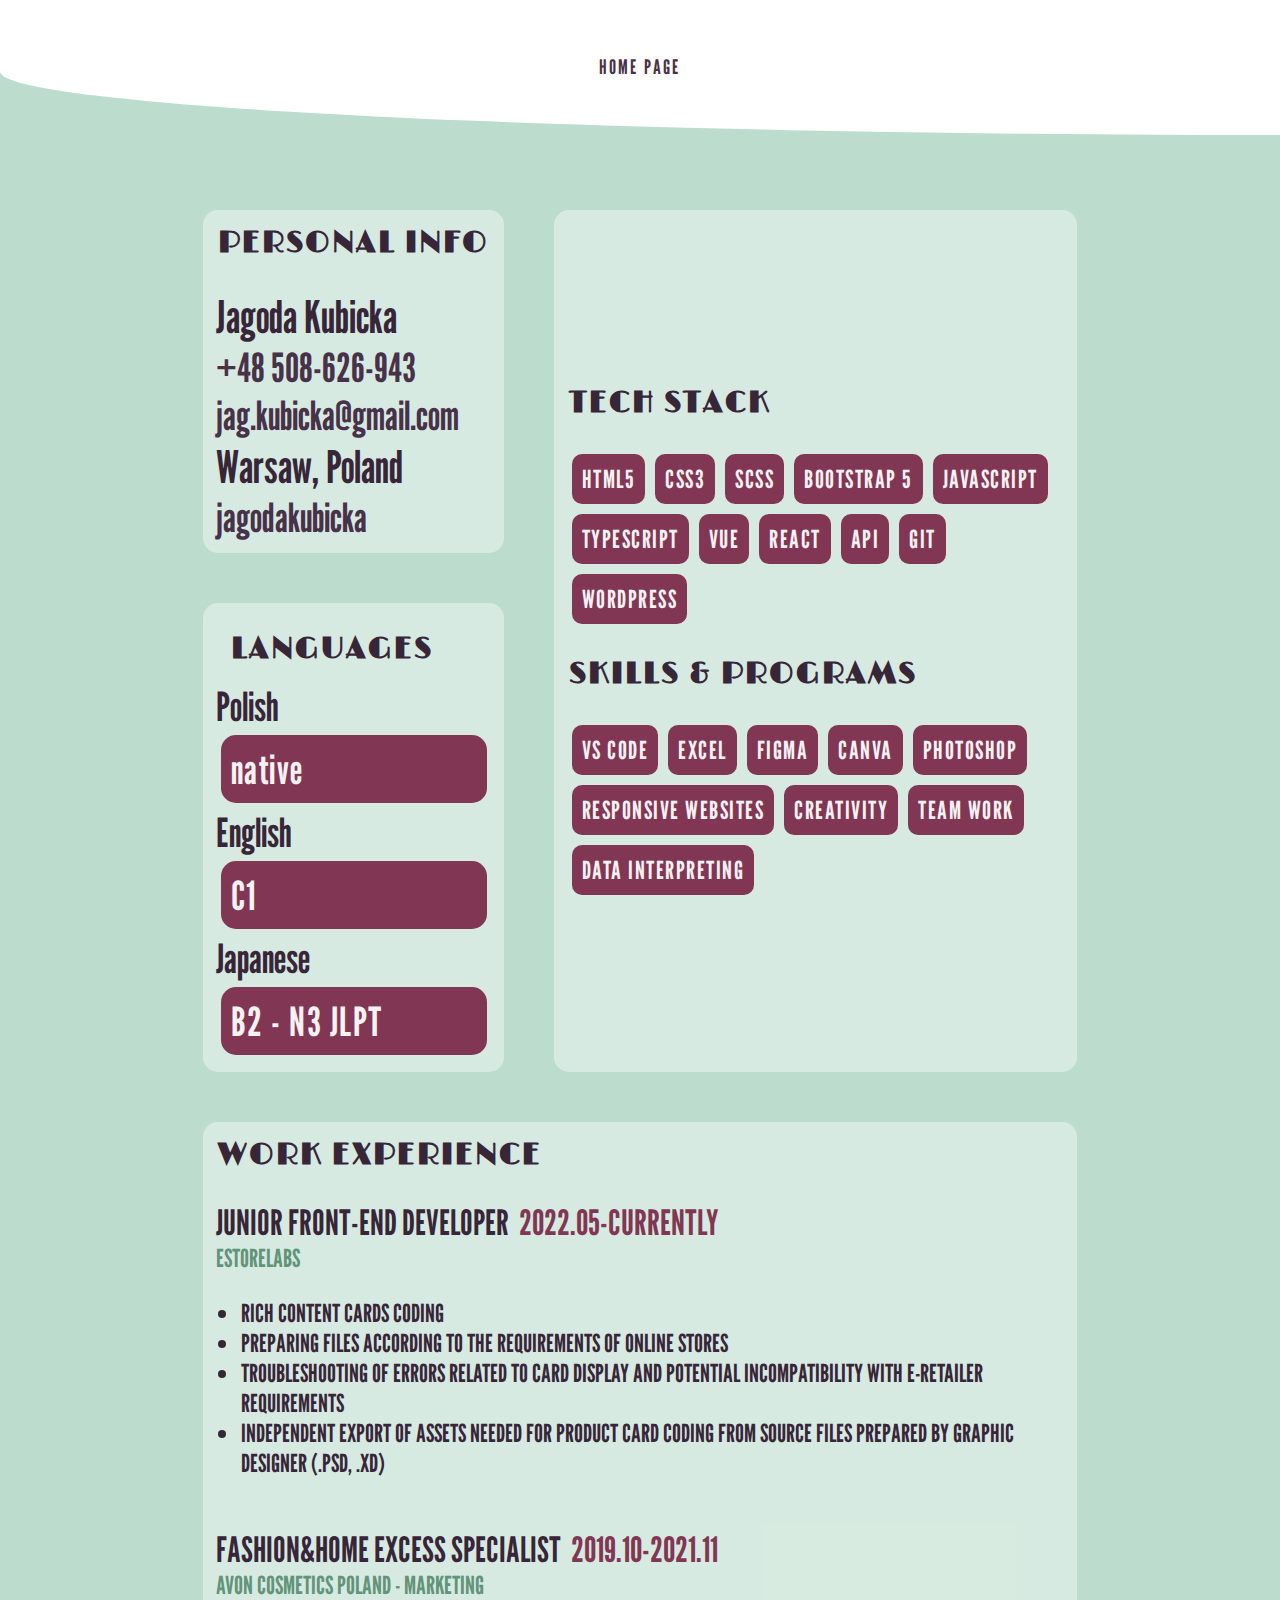
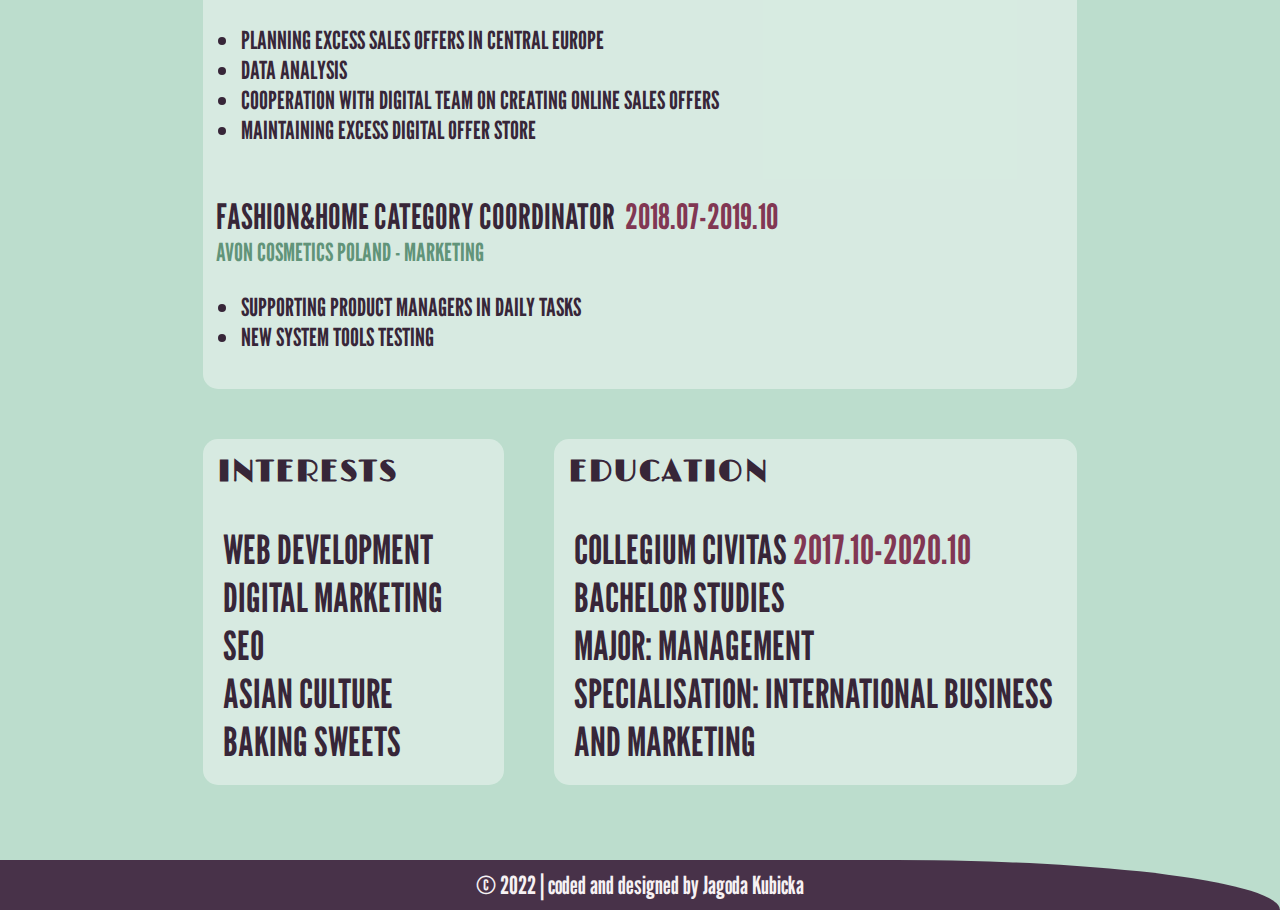
<file: resume.html>
<!DOCTYPE html>
<html lang="en">
  <head>
    <meta charset="UTF-8" />
    <meta http-equiv="X-UA-Compatible" content="IE=edge" />
    <meta name="viewport" content="width=device-width, initial-scale=1.0" />
    <link
      rel="stylesheet"
      href="https://cdnjs.cloudflare.com/ajax/libs/font-awesome/6.0.0-beta3/css/all.min.css"
      integrity="sha512-Fo3rlrZj/k7ujTnHg4CGR2D7kSs0v4LLanw2qksYuRlEzO+tcaEPQogQ0KaoGN26/zrn20ImR1DfuLWnOo7aBA=="
      crossorigin="anonymous"
      referrerpolicy="no-referrer"
    />
    <title>Jagoda Kubicka | Resume</title>
    <link rel="stylesheet" href="/main.css" />
  </head>
  <body style="background-color: rgb(188, 221, 205)">
    <!-- navigation section -->
    <nav>
      <ul class="nav-list-container">
        <li>
          <a href="./index.html">home page</a>
        </li>
      </ul>
    </nav>
    <main class="resume-container">
      <div class="personal-info-container resume-item">
        <p class="resume-item-title">personal info</p>
        <div class="personal-info-data">
          <p><i class="fa-solid fa-user"></i> Jagoda Kubicka</p>
          <a href="tel:+48 508-626-943"
            ><i class="fa-solid fa-phone"></i> +48 508-626-943</a
          >
          <a href="mailto:jag.kubicka@gmail.com"
            ><i class="fa-solid fa-envelope"></i> jag.kubicka@gmail.com</a
          >
          <p><i class="fa-solid fa-location-dot"></i> Warsaw, Poland</p>
          <a href="https://github.com/jagodakubicka" target="_blank"
            ><i class="fa-brands fa-github"></i> jagodakubicka</a
          >
        </div>
      </div>
      <div class="tech-stack-container resume-item">
        <p class="resume-item-title">tech stack</p>
        <div class="tech-stact-items">
          <p class="item-tag">HTML5</p>
          <p class="item-tag">CSS3</p>
          <p class="item-tag">SCSS</p>
          <p class="item-tag">Bootstrap 5</p>
          <p class="item-tag">JavaScript</p>
          <p class="item-tag">TypeScript</p>
          <p class="item-tag">VUE</p>
          <p class="item-tag">REACT</p>
          <p class="item-tag">API</p>
          <p class="item-tag">Git</p>
          <p class="item-tag">Wordpress</p>
        </div>
        <p class="resume-item-title">skills & programs</p>
        <div class="tech-stact-items">
          <p class="item-tag">VS Code</p>
          <p class="item-tag">Excel</p>
          <p class="item-tag">figma</p>
          <p class="item-tag">canva</p>
          <p class="item-tag">Photoshop</p>
          <p class="item-tag">Responsive Websites</p>
          <p class="item-tag">creativity</p>
          <p class="item-tag">team work</p>
          <p class="item-tag">data interpreting</p>
        </div>
      </div>
      <div class="languages-container resume-item">
        <p class="resume-item-title">languages</p>
        <div class="language-level">
          <p>Polish</p>
          <p class="item-tag">native</p>
        </div>
        <div class="language-level">
          <p>English</p>
          <p class="item-tag">C1</p>
        </div>
        <div class="language-level">
          <p>Japanese</p>
          <p class="item-tag">B2 - N3 JLPT</p>
        </div>
      </div>
      <div class="work-experience-container resume-item">
        <p class="resume-item-title">work experience</p>
        <div class="work-experience-item">
          <p class="work-title">
            junior front-end developer<span>2022.05-currently</span>
          </p>
          <p class="company-name">estorelabs</p>
          <ul>
            <li>Rich Content Cards coding</li>
            <li>
              Preparing files according to the requirements of online stores
            </li>
            <li>
              Troubleshooting of errors related to card display and potential
              incompatibility with e-retailer requirements
            </li>
            <li>
              Independent export of assets needed for product card coding from
              source files prepared by graphic designer (.psd, .xd)
            </li>
          </ul>
        </div>
        <div class="work-experience-item">
          <p class="work-title">
            fashion&home excess specialist<span>2019.10-2021.11</span>
          </p>
          <p class="company-name">avon cosmetics poland - marketing</p>
          <ul>
            <li>Planning excess sales offers in Central Europe</li>
            <li>Data analysis</li>
            <li>
              Cooperation with Digital Team on creating online sales offers
            </li>
            <li>Maintaining excess digital offer store</li>
          </ul>
        </div>
        <div class="work-experience-item">
          <p class="work-title">
            fashion&home category coordinator<span>2018.07-2019.10</span>
          </p>
          <p class="company-name">avon cosmetics poland - marketing</p>
          <ul>
            <li>Supporting Product Managers in daily tasks</li>
            <li>New system Tools testing</li>
          </ul>
        </div>
      </div>
      <div class="interests-container resume-item">
        <p class="resume-item-title">interests</p>
        <div class="interests-items">
          <p>Web development</p>
          <p>digital marketing</p>
          <p>Seo</p>
          <p>Asian culture</p>
          <p>baking sweets</p>
        </div>
      </div>
      <div class="education-container resume-item">
        <p class="resume-item-title">education</p>
        <div class="education-item">
          <p>
            <i class="fa-solid fa-graduation-cap"></i> Collegium Civitas
            <span>2017.10-2020.10</span>
          </p>
          <p>bachelor studies</p>
          <p>major: management</p>
          <p>specialisation: international business and marketing</p>
        </div>
      </div>
    </main>
    <!-- footer -->
    <footer style="background-color: rgb(72, 50, 73)">
      <div class="footer-container">
        <p>© 2022 | coded and designed by Jagoda Kubicka</p>
      </div>
    </footer>
    <script src="/app.js"></script>
  </body>
</html>
</file>
<file: main.css>
/* fonts import */
@import url('https://fonts.googleapis.com/css2?family=League+Gothic&display=swap');
/* font-family: 'League Gothic', sans-serif; */
@import url('https://fonts.googleapis.com/css2?family=Limelight&display=swap');
/* font-family: 'Limelight', cursive; */

:root {
  --text-color: rgb(55, 38, 56);
  --hover-elements: rgb(97, 148, 121);
  --hover-text: rgb(129, 55, 83);
  --main-text: rgb(72, 50, 73);
  --background-color: rgb(246, 241, 243);
}

html {
  scroll-behavior: smooth;
}

::selection {
  background: var(--hover-elements);
  color: var(--background-color);
}

* {
  margin: 0;
  padding: 0;
  box-sizing: border-box;
}
body {
  height: 100vh;
  font-family: 'League Gothic', sans-serif;
  font-size: 25px;
  background-color: var(--background-color);
  color: var(--text-color);
}
img {
  max-width: 100%;
}

/* navigation section */
nav {
  display: flex;
  width: 100%;
  background-color: #fff;
  border-radius: 0% 100% 0% 100% / 53% 0% 100% 47%;
  min-height: 100px;
}
.nav-list-container {
  display: flex;
  padding: 2em;
  margin: auto;
}
.nav-list-container > li {
  list-style: none;
  margin: 0 1em;
}

.nav-list-container > li > a {
  color: var(--main-text);
  text-decoration: none;
  text-transform: uppercase;
  letter-spacing: 2px;
  font-size: 20px;
}
.nav-list-container > li > a:hover {
  color: var(--hover-text);
}
.nav-list-container > li > a:after {
  content: '';
  display: block;
  width: auto;
  border-bottom: 5px solid var(--hover-elements);
  transform: scale(0);
  transition: transform 0.5s ease-in-out;
}
.nav-list-container > li > a:hover::after {
  transform: scale(1);
}

.toggle-btn {
  display: none;
  margin: auto;
}

@media (max-width: 880px) {
  .nav-list-container {
    text-align: center;
    display: block;
  }
  .toggle-btn {
    position: absolute;
    right: 20px;
    display: inline;
    cursor: pointer;
    padding: 1em;
  }
  .active {
    display: none;
  }
}
/* end of navigation section */
/* header section */
header {
  position: relative;
  height: 88.5vh;
  width: 100%;
  overflow: hidden;
  display: flex;
  align-items: center;
}
.header-container {
  width: 50%;
  margin: auto;
}
.header-container > h1 {
  font-size: 3em;
  font-family: 'Limelight', cursive;
  color: var(--main-text);
}
.header-links-container {
  display: flex;
}
.header-links-container > li {
  list-style: none;
  margin: 10px;
}
.fa-brands,
.fa-solid {
  color: var(--hover-text);
  font-size: 30px;
  transition: .4s ease;
}
.fa-brands:hover,
.fa-solid:hover {
  color: var(--hover-elements);
}
.header-text {
  font-size: 1.5em;
  max-width: 90%;
}
@media (max-width: 980px) {
  .header-container {
    width: 100%;
    padding-left: 3em;
  }
}
@media (max-width: 500px) {
  .header-container > h1 {
    font-size: 3em;
  }
  .header-text {
    max-width: 100%;
  }
}
@media (max-width: 400px) {
  .header-container {
    padding-left: 1em;
  }
  .header-container > h1 {
    font-size: 2em;
  }
  .header-text {
    font-size: 1em;
  }
}
/* animation on background */
.sakura-img-container {
  position: absolute;
  width: 100%;
  height: 100%;
  top: 0;
  left: 0;
  pointer-events: none;
}
.sakura-img-container > img {
  position: absolute;
  display: block;
}
.sakura-img-container > img:nth-child(1) {
  left: 20%;
  animation: animate 15s linear infinite;
  animation-delay: -7s;
}
.sakura-img-container > img:nth-child(2) {
  left: 50%;
  animation: animate 20s linear infinite;
  animation-delay: -5s;
}
.sakura-img-container > img:nth-child(3) {
  left: 70%;
  animation: animate 20s linear infinite;
  animation-delay: 0s;
}
.sakura-img-container > img:nth-child(4) {
  left: 0%;
  animation: animate 15s linear infinite;
  animation-delay: -5s;
}
.sakura-img-container > img:nth-child(5) {
  left: 85%;
  animation: animate 18s linear infinite;
  animation-delay: -10s;
}
.sakura-img-container > img:nth-child(6) {
  left: 10%;
  animation: animate 15s linear infinite;
  animation-delay: -10s;
}
.container2 {
  transform: scale(1.5) rotateY(180deg);
  filter: blur(2px);
}
.container3 {
  transform: scale(0.6) rotateY(225deg);
}
@keyframes animate {
  0% {
    opacity: 0;
    top: -10%;
    transform: translateX(20px) rotate(0deg);
  }
  10% {
    opacity: 1;
  }
  20% {
    transform: translateX(-20px) rotate(45deg);
  }
  40% {
    transform: translateX(-20px) rotate(90deg) translateY(-10px);
  }
  60% {
    transform: translateX(20px) rotate(180deg);
  }
  80% {
    opacity: 0;
    transform: translateX(-20px) rotate(180deg);
  }
  95% {
    opacity: 0;
    transform: translateX(-20px) rotate(200deg) translateY(10px);
  }
  100% {
    opacity: 0;
    top: 110%;
    transform: translateX(-20px) rotate(225deg);
  }
}
@media (max-width: 600px) {
  .sakura-mobile {
    display: none;
  }
}
/* end of animation on background */

/* end of header section */
/* about me section */
.page-section-title {
  text-align: center;
  font-size: 3em;
  font-family: 'Limelight', cursive;
  color: var(--main-text);
}
.about-me-container {
  display: grid;
  grid-template-columns: repeat(2, 1fr);
  padding: 2em;
  text-align: center;
  height: auto;
  width: 90%;
  max-width: 1500px;
  margin: auto;
  font-size: 25px;
}
.about-me-img-container {
  max-width: 1000px;
}
.about-me-img-container > img {
  padding: 2em;
  width: 450px;
  border-radius: 65% 35% 62% 38% / 29% 58% 42% 71%;
}
.about-me-text-container {
  margin: auto;
  max-width: 1000px;
}
.about-me-btn {
  border: none;
  background: transparent;
  font-size: 26px;
  cursor: pointer;
  left: 0;
  font-family: 'League Gothic', sans-serif;
  animation: btn-move 1s ease-in-out alternate infinite;
  margin-left: 20px;
}
.about-me-btn:hover {
  color: var(--dark-pink);
}
.rotate-btn {
  transition-duration: 1s;
  transform: rotate(180deg);
}
.about-me-more-info {
  display: none;
}
.display {
  display: block;
  animation: showText 2s ease-in-out;
}
@keyframes showText {
  0% {
    opacity: 0;
  }
  100% {
    opacity: 1;
  }
}
.about-me-img-items {
  display: flex;
  justify-content: center;
  align-items: center;
}
.about-me-img-items > img {
  width: 150px;
  height: 150px;
  padding: 0.5em;
  border-radius: 50%;
}
.headline {
  color: var(--hover-text);
  font-size: 35px;
  padding: 0.5em;
}
.arrow-img {
  width: 50px;
  margin: -20px;
  padding: 0.3em;
}
.green-text {
  color: var(--hover-elements);
}
@keyframes btn-move {
  0% {
    transform: translateY(-5px);
  }
  100% {
    transform: translateY(0px);
  }
}
@media (max-width: 980px) {
  .about-me-container {
    grid-template-columns: repeat(1, 1fr);
  }
}
@media (max-width: 350px) {
  .about-me-img-container > img {
    padding: 0;
  }
}
/* end of about me section */
/* projects section */
.projects-container {
  display: flex;
  flex-direction: column;
  padding-top: 2em;
  max-width: 2000px;
  margin: auto;
}
.project-item-container {
  display: grid;
  grid-template-columns: repeat(2, 1fr);
  width: 80%;
  align-self: center;
  padding: 2em 0;
  margin-bottom: 2em;
}
.project-item-text {
  margin: auto;
  font-size: 20px;
}
.project-item-text-title {
  font-size: 40px;
  letter-spacing: 2px;
  text-decoration: none;
  color: var(--main-text);
}
.project-item-tags {
  display: flex;
}
.item-tag {
  background-color: var(--hover-text);
  margin: 5px;
  padding: 10px;
  color: var(--background-color);
  letter-spacing: 1.5px;
  border-radius: 15px;
}
.project-item-text-desc {
  padding-top: 2em;
}
.project-item-links {
  display: flex;
  justify-content: center;
  padding-top: 2em;
}
.project-item-links > a {
  text-decoration: none;
  color: var(--background-color);
  background-color: var(--hover-elements);
  border-radius: 15px;
  margin: 5px;
  padding: 15px;
  text-transform: uppercase;
  letter-spacing: 2px;
  transition: .4s ease;

}
.project-item-links > a:hover {
  transform: scale(1.02);
  box-shadow: 3px 10px 20px -6px rgba(66, 68, 90, 1);
}
.project-item-img {
  display: flex;
}
.work-in-progress {
  color: red;
}
.work-in-progess-blur {
  filter: blur(10px);
}
.inactiveLink {
  pointer-events: none;
  cursor: default;
}
@media (max-width: 1350px) {
  .project-item-container {
    grid-template-columns: repeat(1, 1fr);
  }
  .project-item-text {
    order: 1;
  }
  .project-item-img {
    justify-content: center;
    order: 2;
  }
}
@media (max-width: 450px) {
  .page-section-title {
    font-size: 2em;
  }
}
@media (max-width: 350px) {
  .item-tag {
    padding: 5px;
  }
  .project-item-links > a {
    padding: 5px;
  }
}
/* end of projects section */
/* contact section */
.contact-container {
  display: flex;
  flex-direction: column;
  justify-content: center;
  align-items: center;
  padding: 2em;
  position: relative;
}
.contact-item {
  padding: 0.6em;
}
.contact-item > a {
  text-decoration: none;
  margin: 0 1em;
  color: var(--hover-text);
  font-size: 30px;
  letter-spacing: 2px;
}
.contact-item > a:hover {
  color: var(--hover-elements);
}
.page-top-link {
  position: absolute;
  bottom: 5%;
  right: 5%;
  background-color: var(--hover-elements);
  border-radius: 50%;
  padding: 1em 1.2em;

  animation: bounce 5s ease-in-out alternate infinite;
}
.page-top-link > .fa-solid {
  color: var(--background-color);
}
.page-top-link:hover {
  background-color: var(--main-text);
}

@keyframes bounce {
  0%,
  20%,
  50%,
  80%,
  100% {
    transform: translateY(0);
  }
  40% {
    transform: translateY(-30px);
  }
  60% {
    transform: translateY(-15px);
  }
}
@media (max-width: 550px) {
  .page-top-link {
    padding: 0.09em 0.3em;
  }
  .page-top-link > .fa-solid {
    font-size: 20px;
  }
  .contact-container {
    padding: 0;
  }
  .contact-item > a,
  .contact-item > a > .fa-solid {
    font-size: 20px;
  }
}
/* end of contact section */
/* footer */
footer {
  background-color: var(--hover-elements);
  color: var(--background-color);
  text-align: center;
  height: 50px;
  border-radius: 70% 30% 100% 0% / 0% 100% 0% 100%;
}
.footer-container {
  display: flex;
  justify-content: center;
  align-items: center;

  height: 100%;
}
@media (max-width: 450px) {
  footer {
    font-size: 16px;
  }
}
/* end of footer */

/* resume page */
.resume-container {
  height: auto;
  display: grid;
  padding: 2em;
  width: 80%;
  margin: auto;
}

.resume-item {
  margin: 1em;
  border-radius: 15px;
  background-color: rgba(255, 255, 255, 0.4);
  transition: .4s ease;
}
.resume-item:hover {
  transform: scale(1.02);
  box-shadow: 8px 12px 24px 0px rgb(164, 182, 171);
}
.resume-item-title {
  font-family: 'Limelight', cursive;
  text-transform: uppercase;
  font-size: 30px;
  font-weight: bolder;
  letter-spacing: 2px;
  padding: 0.5em;
}

.personal-info-data {
  display: flex;
  flex-direction: column;
  padding: 0.5em;
}
.personal-info-data > p {
  font-size: 45px;
}
.personal-info-data > a {
  text-decoration: none;
  color: var(--main-text);
  font-size: 40px;
}
.personal-info-data > a:hover {
  color: var(--hover-elements);
}

.tech-stack-container {
  grid-column-start: 2;
  grid-column-end: 4;
  grid-row-start: 1;
  grid-row-end: 3;
  display: flex;
  flex-direction: column;
  justify-content: center;
}
.tech-stact-items {
  display: flex;
  flex-wrap: wrap;
  padding: 0.5em;
}
.tech-stact-items > p {
  text-transform: uppercase;
  border-radius: 10px;
}
.languages-container {
  padding: 0.5em;
}
.language-level > p {
  font-size: 40px;
}
.language-level {
  display: block;
}
.work-experience-container {
  grid-column-start: 1;
  grid-column-end: 4;
  grid-row-start: 3;
  grid-row-end: 3;
}
.work-experience-item {
  padding: 0.5em;
  text-transform: uppercase;
}
.work-experience-item ul {
  padding: 1em;
}

.work-title {
  text-transform: uppercase;
  font-size: 35px;
}
.company-name {
  color: var(--hover-elements);
}
.work-title span {
  color: var(--hover-text);
  margin-left: 10px;
}

.interests-items {
  padding: 0.5em;
  font-size: 40px;
  text-transform: uppercase;
}
.education-container {
  grid-column-start: 2;
  grid-column-end: 4;
}
.education-item {
  padding: 0.5em;
  font-size: 40px;
  text-transform: uppercase;
}
.education-item span {
  color: var(--hover-text);
}
@media (max-width: 1000px) {
  .resume-container {
    grid-template-columns: repeat(1, 1fr);
  }
  .personal-info-container {
    grid-column-start: 1;
    grid-row: 1;
  }
  .tech-stack-container {
    grid-column-start: 1;
    grid-row: 3;
  }
  .work-experience-container {
    grid-column-start: 1;
    grid-row: 4;
  }
  .interests-container {
    grid-column-start: 1;
    grid-row: 6;
  }
  .education-container {
    grid-column-start: 1;
    grid-row: 5;
  }
  .languages-container {
    grid-column-start: 1;
    grid-row: 2;
  }
}
@media (max-width: 450px) {
  .resume-container {
    padding: 0;
  }
  .resume-item-title {
    font-size: 20px;
  }
  .personal-info-data > p,
  .personal-info-data > a,
  .language-level > p,
  .work-title,
  .interests-items,
  .education-item,
  .work-experience-item > ul {
    font-size: 20px;
  }
  .personal-info-data .fa-solid,
  .personal-info-data .fa-brands,
  .education-item .fa-solid {
    font-size: 20px;
  }
}
</file>
